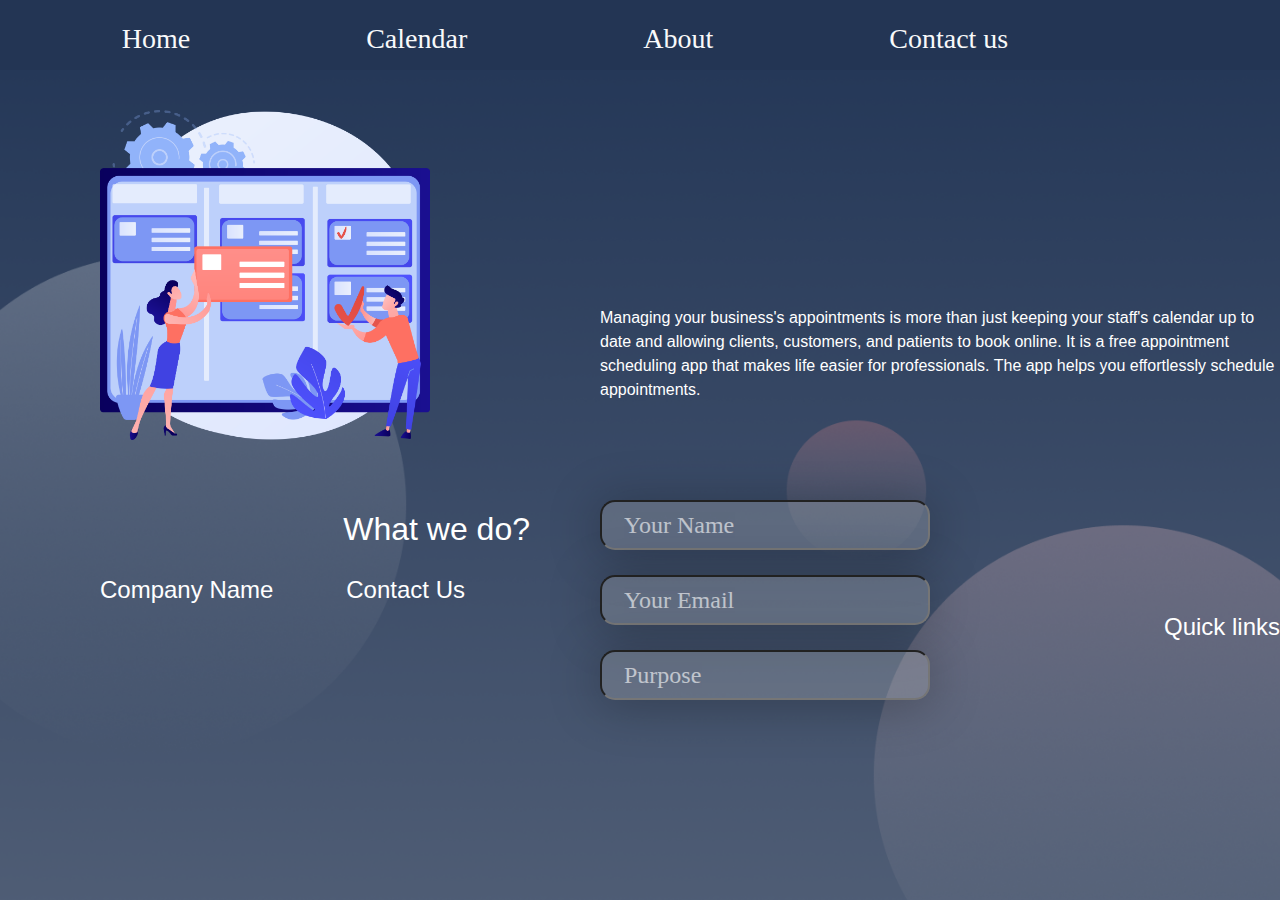
<file: templates/contact.html>
<!DOCTYPE html>
<!--[if lt IE 7]>      <html class="no-js lt-ie9 lt-ie8 lt-ie7"> <![endif]-->
<!--[if IE 7]>         <html class="no-js lt-ie9 lt-ie8"> <![endif]-->
<!--[if IE 8]>         <html class="no-js lt-ie9"> <![endif]-->
<!--[if gt IE 8]>      <html class="no-js"> <![endif]-->
<html>
    <head>
        <meta charset="utf-8">
        <meta http-equiv="X-UA-Compatible" content="IE=edge">
        <title>Contact us</title>
        <link rel="stylesheet" href="https://maxcdn.bootstrapcdn.com/bootstrap/4.0.0/css/bootstrap.min.css" integrity="sha384-Gn5384xqQ1aoWXA+058RXPxPg6fy4IWvTNh0E263XmFcJlSAwiGgFAW/dAiS6JXm" crossorigin="anonymous"/>
        <meta name="description" content="">
        <meta name="viewport" content="width=device-width, initial-scale=1">
        <link rel="stylesheet" href="../static/contact.css">
    </head>
    
    <body>
        <nav class="navbar-light">
        <ul class="nav justify-content-center">

            <li class="nav-item" id="a">
                <a class="text-light btn" href=""><h3>Home</h3></a>
            </li>

            <span class="dot"></span>

            <li class="nav-item" id="b">
                <a class="text-light btn" href="#"><h3>Calendar</h3></a>
            </li>
            <li class="nav-item" id="c">
                <a class="text-light btn" href="contact"><h3>About</h3></a>
            </li>
            <li class="nav-item" id="d">
                <a class="text-light btn" href="contact"><h3>Contact us</h3></a>
            </li>

        </ul>
    </nav>

        <div>
         <img id="image" src="../static/imgs/imgcontact.png"/>
        <h2 id="heading">What we do?</h2>
        <p id="text">Managing your business's appointments is more than just keeping your staff's calendar up to date and allowing clients, customers, and patients to book online. It is a free appointment scheduling app that makes life easier for professionals. The app helps you effortlessly schedule appointments.</p>
        </div>
        <div>
        <h4 id="company">Company Name</h4>
        </div>
        <h4 id="contact">Contact Us</h4>
        <div class="form text-center">
            <form action=""> 

                <input type="name" placeholder="Your Name" id="name" name="name">
                <input type="email" placeholder="Your Email" id="email" name="email">
                <input type="string" placeholder="Purpose" id="purpose" name="purpose">

            </form>
        </div>

        <h4 id="links">Quick links<h4>
        <script src="https://code.jquery.com/jquery-3.2.1.slim.min.js" integrity="sha384-KJ3o2DKtIkvYIK3UENzmM7KCkRr/rE9/Qpg6aAZGJwFDMVNA/GpGFF93hXpG5KkN" crossorigin="anonymous"></script>
        <script src="https://cdnjs.cloudflare.com/ajax/libs/popper.js/1.12.9/umd/popper.min.js" integrity="sha384-ApNbgh9B+Y1QKtv3Rn7W3mgPxhU9K/ScQsAP7hUibX39j7fakFPskvXusvfa0b4Q" crossorigin="anonymous"></script>
        <script src="https://maxcdn.bootstrapcdn.com/bootstrap/4.0.0/js/bootstrap.min.js" integrity="sha384-JZR6Spejh4U02d8jOt6vLEHfe/JQGiRRSQQxSfFWpi1MquVdAyjUar5+76PVCmYl" crossorigin="anonymous"></script>
    </body>
</html>
</file>
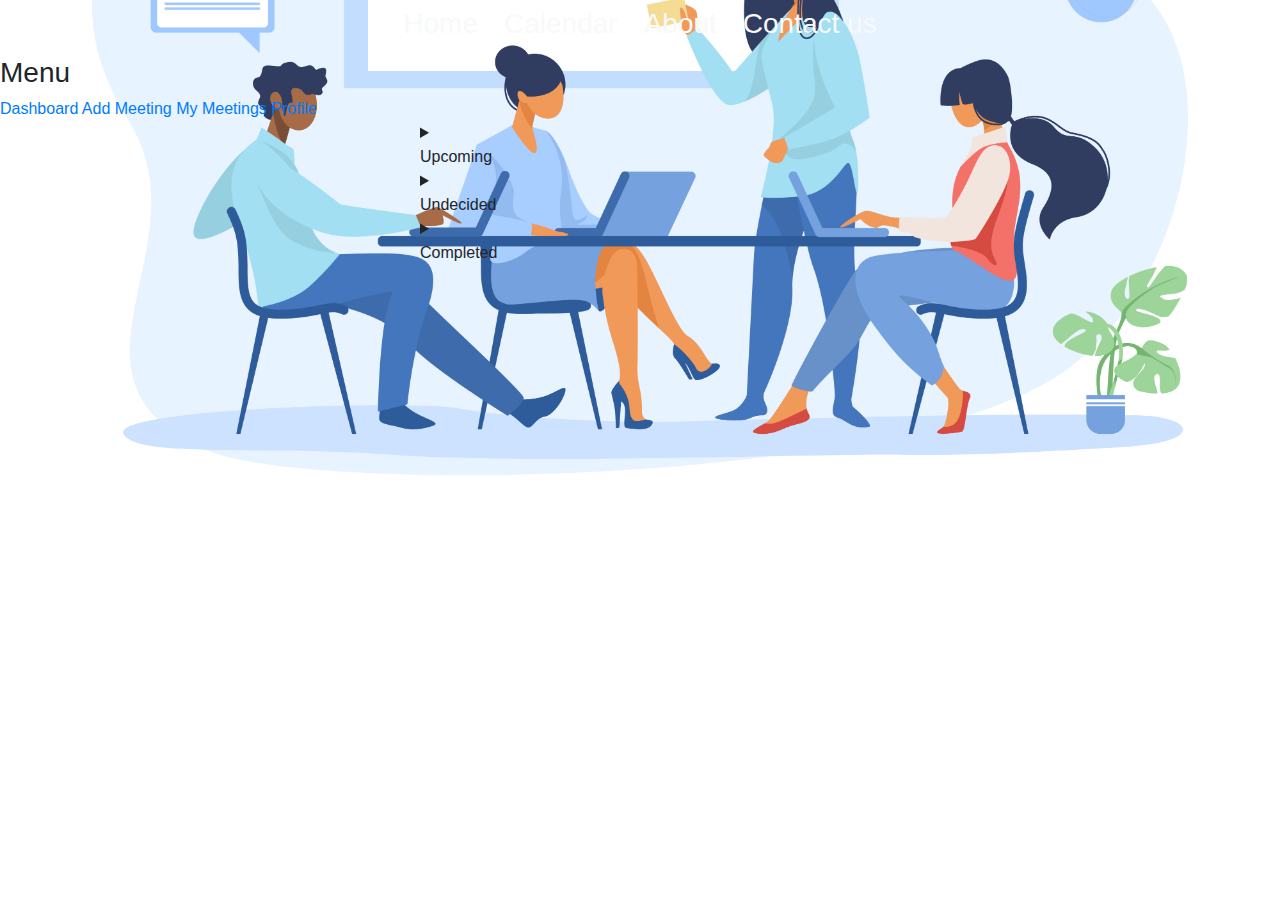
<file: templates/meetings.html>
<!DOCTYPE html>
<!--[if lt IE 7]>      <html class="no-js lt-ie9 lt-ie8 lt-ie7"> <![endif]-->
<!--[if IE 7]>         <html class="no-js lt-ie9 lt-ie8"> <![endif]-->
<!--[if IE 8]>         <html class="no-js lt-ie9"> <![endif]-->
<!--[if gt IE 8]>      <html class="no-js"> <![endif]-->
<html>
    <head>
        <meta charset="utf-8">
        <meta http-equiv="X-UA-Compatible" content="IE=edge">
        <title>My meetings</title>
        <link rel="stylesheet" href="https://maxcdn.bootstrapcdn.com/bootstrap/4.0.0/css/bootstrap.min.css" integrity="sha384-Gn5384xqQ1aoWXA+058RXPxPg6fy4IWvTNh0E263XmFcJlSAwiGgFAW/dAiS6JXm" crossorigin="anonymous"/>
        <meta name="description" content="">
        <meta name="viewport" content="width=device-width, initial-scale=1">
        <link rel="stylesheet" href="../static/meetings.css"> 
    </head>
    <nav class="navbar-light">
        <ul class="nav justify-content-center">

            <li class="nav-item" id="a">
                <a class="text-light btn" href=""><h3>Home</h3></a>
            </li>

            <span class="dot"></span>

            <li class="nav-item" id="b">
                <a class="text-light btn" href="#"><h3>Calendar</h3></a>
            </li>
            <li class="nav-item" id="c">
                <a class="text-light btn" href="contact"><h3>About</h3></a>
            </li>
            <li class="nav-item" id="d">
                <a class="text-light btn" href="contact"><h3>Contact us</h3></a>
            </li>
        </ul>
    </nav>
    <!-- Sidebar -->
<div class="w3-sidebar w3-light-grey w3-bar-block" style="width:25%">
    <h3 class="w3-bar-item">Menu</h3>
    <a href="#" class="w3-bar-item w3-button">Dashboard</a>
    <a href="#" class="w3-bar-item w3-button">Add Meeting</a>
    <a href="#" class="w3-bar-item w3-button">My Meetings</a>
    <a href="#" class="w3-bar-item w3-button">Profile</a>
  </div>
  <div style="margin-left:25%">
    <body>
        
        <div class="dropdown">
            <details>
              <summary>
                <div class="dropdown-trigger">
                  Upcoming
                <div>
              </summary>
              
              <div class="dropdown-content">
                <summary>
                    <div class="dropdown-trigger">
                        Marketting Team
                    </div>
                </summary> 
                <div class="dropdown content">
                    <ul>
                        <li>Urgency: Low</li>
                        <li>Date: </li>
                        <li>Time: </li>
                    </ul>
                    <button type="button">Cancel</button>
                    <button type="button">Reschdule</button>
                </div>   
                </summary>
              </div>
            </details>
          </div>
          <div class="dropdown">
            <details>
              <summary>
                <div class="dropdown-trigger">
                  Undecided
                <div>
              </summary>
              
              <div class="dropdown-content">
                Dropdown content here…
              </div>
            </details>
          </div>
          <div class="dropdown">
            <details>
              <summary>
                <div class="dropdown-trigger">
                  Completed
                <div>
              </summary>
              
              <div class="dropdown-content">
                Dropdown content here…
              </div>
            </details>
          </div>
        

        <script src="https://code.jquery.com/jquery-3.2.1.slim.min.js" integrity="sha384-KJ3o2DKtIkvYIK3UENzmM7KCkRr/rE9/Qpg6aAZGJwFDMVNA/GpGFF93hXpG5KkN" crossorigin="anonymous"></script>
        <script src="https://cdnjs.cloudflare.com/ajax/libs/popper.js/1.12.9/umd/popper.min.js" integrity="sha384-ApNbgh9B+Y1QKtv3Rn7W3mgPxhU9K/ScQsAP7hUibX39j7fakFPskvXusvfa0b4Q" crossorigin="anonymous"></script>
        <script src="https://maxcdn.bootstrapcdn.com/bootstrap/4.0.0/js/bootstrap.min.js" integrity="sha384-JZR6Spejh4U02d8jOt6vLEHfe/JQGiRRSQQxSfFWpi1MquVdAyjUar5+76PVCmYl" crossorigin="anonymous"></script>
    </body>
    </div>
    </html>
</file>
<file: static/contact.css>
body{
    background-image: url('../static/imgs/contactBG.png');
    background-repeat: no-repeat;
    background-size: cover;
    color: #FFFFFF;
}

::placeholder { 
        color:#FFFFFF;
        opacity: 0.6; 
        padding-left: 20px;
}

    nav{
        background-color: #233554;
         height: 70px; 
        font-family: Open Sans;
    font-style: normal;
    }
    
    #a,#b,#c,#d,#e{
        margin-right: 150px;
    }
    
#links{
    margin-left: 350px;
    float: right;
}

    .nav-item{
        margin-top: 15px;
    }
    input{position: absolute;
        width: 330px;
        height: 50px;
        left: 600px;
        top: 1700px;
        
        background: rgba(196, 196, 196, 0.25);
        box-shadow: 0px 4px 50px 2px rgba(0, 0, 0, 0.25);
        border-radius: 15px;
      
      font-family: Open Sans;
      font-style: normal;
      font-weight: normal;
      font-size: 24px;
      line-height: 33px;}
    
    #name{top: 500px;}
    #email{top: 575px;}
    #purpose{top: 650px;}
    #contact{margin-top:20px;
        margin-right:815px;
        display: inline;
        float:right;}
    #company{margin-top:20px;
        margin-left:100px;
        display: inline;
        float:left;}  
    #heading{margin-top:70px;
        margin-right:750px;
        float: right;}     
    #image{height:330px;
            width:330px;
            margin-left:100px;
            margin-top:40px;}    
    #text{margin-top:-250px;
      margin-left:600px;
      float:right;
    }
</file>
<file: static/meetings.css>
ul.meetbar {
    list-style-type: none;
    text-align: right;
    margin-top: 70px;
    margin-right: 40px;
}

body {
  font-family: -apple-system, BlinkMacSystemFont, 'Segoe UI', Roboto, Oxygen, Ubuntu, Cantarell, 'Open Sans', 'Helvetica Neue', sans-serif;
    /* background-color: #d1d1d1; */
    background-image: url(../static/imgs/4380.jpg);
    background-repeat: no-repeat;
    background-size: cover;
    background-position: 0px;
  }

article {
  margin-left: 400px;
  margin-bottom: 40px;
  width: 700px;
}


#logout{
  /* margin-right: 100px; */
  border-radius: 15px;
  height: 40px;
  width: 90px;
  margin-top:25px;
  border: 2px white solid;
  font-size: 20px;
  padding: 5px;
  color: white;
  background-color: #233554;
}

#upcoming{
  margin-top: 30px;
  height: fit-content;
  min-height: 80px;
  width: 800px;
  border-radius: 15px;
  background-color: #fc7675;
}

#undecided{
    margin-top: 30px;
    height: fit-content;
    min-height: 80px;
    width: 800px;
    border-radius: 15px;
    background-color: orange;
}

#completed {
    margin-top: 30px;
    height: fit-content;
    min-height: 80px;
    width: 800px;
    border-radius: 15px;
    background-color: #758283;
  }

.btnpos button {
  border-radius: 15px;
  font-size: 20px;
  background-color: black;
  color: white;
}
.seperator {
  border-left: 3px solid black;
  margin-left: 8px;
  margin-right: 10px;
}
.timedate {
  margin-top: -27px;
  margin-left: 910px;
}
.btnpos {
  margin-left: 280px;
  padding-bottom: 20px;
}

.sidenav {
    height: 100%;
    width: 0;
    position: fixed;
    z-index: 1;
    top: 40px;
    left: 0;
    background-color: #233554;
    overflow-x: hidden;
    transition: 0.5s;
    padding-top: 60px;
    border-top-right-radius: 15px;
    box-shadow: 0px 15px 25px 17px rgba(0, 0, 0, 0.25);
  }
  
  .sidenav a {
    padding: 8px 8px 8px 8px;
    text-decoration: none;
    font-size: 25px;
    color: #f1f1f1;
    display: block;
    transition: 0.3s;
  }
/*   
  .sidenav a:hover:not(.closebtn) {
    font-size: 26px;
    color: #f1f1f1;
    font-weight: bolder;
  } */
  
  .sidenav .closebtn {
    position: absolute;
    color: #233554;
    top: -5px;
    font-size: 36px;
    margin-left: 180px;
  }
  
  @media screen and (max-height: 450px) {
    .sidenav {padding-top: 15px;}
    .sidenav a {font-size: 18px;}
  }

  .insidehamburger {
    position: absolute;
    top: 10px;
    width: 95%;
    height: 55px;
    background-color: #f1f1f1;
    border-top-right-radius: 20px;
    border-bottom-right-radius: 20px;
    }

    #dot{
      position: absolute;
      width: 18px;
      height: 18px;
      left: 200px;
      top: 45px;
      border-radius: 50%;
      background: #FFFFFF;
    
    }

    #dot1{
      position: absolute;
      width: 15px;
      height: 15px;
      left: 219px;
      top: 256px;
      border-radius: 50%;
      background: #FFFFFF;
    
    }

  #outsideham {
      padding-left: 20px;
      margin-top: 50px;
      width: 70px;
      height: fit-content;
      color: #f1f1f1;
      background-color: #233554;
      border-top-right-radius: 20px;
      border-bottom-right-radius: 20px;
  }
  .dropdown{
      margin-left: 100px;
  }
</file>
